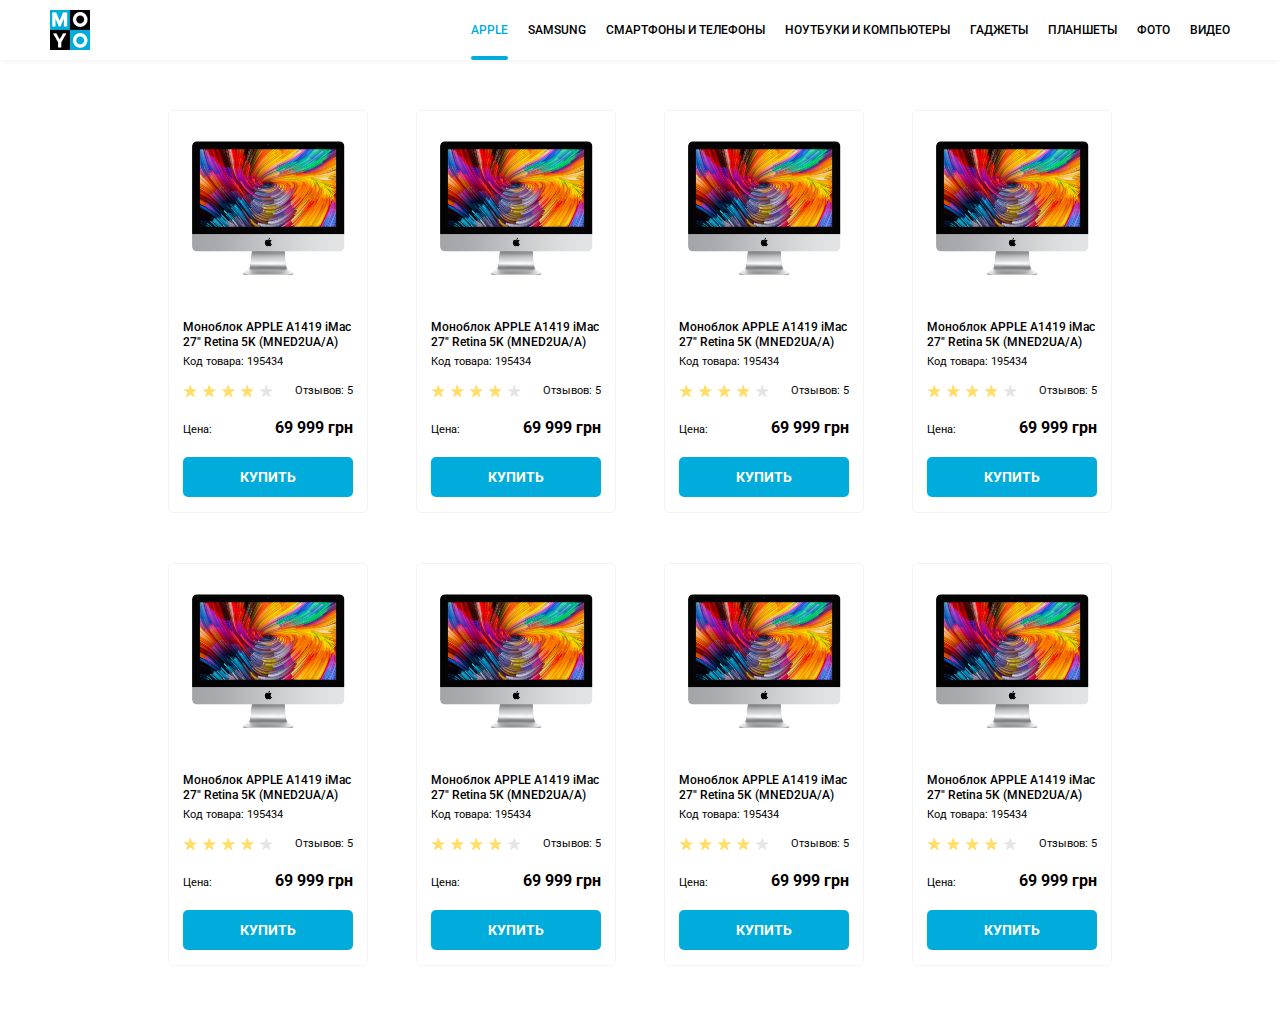
<file: index.html>
<!doctype html><html lang="en"><head><meta charset="UTF-8"><meta name="viewport" content="width=device-width, initial-scale=1.0"><title>Catalog</title><link href="https://fonts.googleapis.com/css2?family=Roboto:wght@400;500;700&display=swap" rel="stylesheet"><link rel="stylesheet" href="main.e0d71347.css"></head><body class="page"> <header class="header page__header"> <a href="#" class="header__link"> <img src="logo.6c938e44.png" alt="logo_img" class="header__logo"> </a> <nav class="header__nav nav"> <ul class="nav__list"> <li class="nav__item"> <a href="#" class="nav__link nav__is-active is-active">Apple</a> </li> <li class="nav__item"> <a href="#" class="nav__link">Samsung</a> </li> <li class="nav__item"> <a href="#" class="nav__link">Смартфоны и телефоны</a> </li> <li class="nav__item"> <a href="#" class="nav__link" data-qa="nav-hover"> ноутбуки и компьютеры </a> </li> <li class="nav__item"> <a href="#" class="nav__link">Гаджеты</a> </li> <li class="nav__item"> <a href="#" class="nav__link">Планшеты</a> </li> <li class="nav__item"> <a href="#" class="nav__link">фото</a> </li> <li class="nav__item"> <a href="#" class="nav__link">Видео</a> </li> </ul> </nav> </header> <main class="main page__main"> <div class="catalog page__catalog"> <div class="catalog__card card" data-qa="card"> <img src="imac.2690641a.jpeg" alt="product" class="card__image"> <div class="card__description">Моноблок APPLE A1419 iMac 27" Retina 5K (MNED2UA/A)</div> <div class="card__code">Код товара: 195434</div> <div class="card__rate"> <div class="stars stars--4"> <div class="stars__star"></div> <div class="stars__star"></div> <div class="stars__star"></div> <div class="stars__star"></div> <div class="stars__star"></div> </div> <div class="card__review">Отзывов: 5</div> </div> <div class="card__price"> <div class="card__price card__price--word">Цена:</div> <div class="card__price card__price--cost">69 999 грн</div> </div> <a href="#" class="card__link" data-qa="card-hover"> Купить </a> </div> <div class="catalog__card card"> <img src="imac.2690641a.jpeg" alt="product" class="card__image"> <div class="card__description">Моноблок APPLE A1419 iMac 27" Retina 5K (MNED2UA/A)</div> <div class="card__code">Код товара: 195434</div> <div class="card__rate"> <div class="stars stars--4"> <div class="stars__star"></div> <div class="stars__star"></div> <div class="stars__star"></div> <div class="stars__star"></div> <div class="stars__star"></div> </div> <div class="card__review">Отзывов: 5</div> </div> <div class="card__price"> <div class="card__price card__price--word">Цена:</div> <div class="card__price card__price--cost">69 999 грн</div> </div> <a href="#" class="card__link" data-qa="card-hover"> Купить </a> </div> <div class="catalog__card card"> <img src="imac.2690641a.jpeg" alt="product" class="card__image"> <div class="card__description">Моноблок APPLE A1419 iMac 27" Retina 5K (MNED2UA/A)</div> <div class="card__code">Код товара: 195434</div> <div class="card__rate"> <div class="stars stars--4"> <div class="stars__star"></div> <div class="stars__star"></div> <div class="stars__star"></div> <div class="stars__star"></div> <div class="stars__star"></div> </div> <div class="card__review">Отзывов: 5</div> </div> <div class="card__price"> <div class="card__price card__price--word">Цена:</div> <div class="card__price card__price--cost">69 999 грн</div> </div> <a href="#" class="card__link" data-qa="card-hover"> Купить </a> </div> <div class="catalog__card card"> <img src="imac.2690641a.jpeg" alt="product" class="card__image"> <div class="card__description">Моноблок APPLE A1419 iMac 27" Retina 5K (MNED2UA/A)</div> <div class="card__code">Код товара: 195434</div> <div class="card__rate"> <div class="stars stars--4"> <div class="stars__star"></div> <div class="stars__star"></div> <div class="stars__star"></div> <div class="stars__star"></div> <div class="stars__star"></div> </div> <div class="card__review">Отзывов: 5</div> </div> <div class="card__price"> <div class="card__price card__price--word">Цена:</div> <div class="card__price card__price--cost">69 999 грн</div> </div> <a href="#" class="card__link" data-qa="card-hover"> Купить </a> </div> <div class="catalog__card card"> <img src="imac.2690641a.jpeg" alt="product" class="card__image"> <div class="card__description">Моноблок APPLE A1419 iMac 27" Retina 5K (MNED2UA/A)</div> <div class="card__code">Код товара: 195434</div> <div class="card__rate"> <div class="stars stars--4"> <div class="stars__star"></div> <div class="stars__star"></div> <div class="stars__star"></div> <div class="stars__star"></div> <div class="stars__star"></div> </div> <div class="card__review">Отзывов: 5</div> </div> <div class="card__price"> <div class="card__price card__price--word">Цена:</div> <div class="card__price card__price--cost">69 999 грн</div> </div> <a href="#" class="card__link" data-qa="card-hover"> Купить </a> </div> <div class="catalog__card card"> <img src="imac.2690641a.jpeg" alt="product" class="card__image"> <div class="card__description">Моноблок APPLE A1419 iMac 27" Retina 5K (MNED2UA/A)</div> <div class="card__code">Код товара: 195434</div> <div class="card__rate"> <div class="stars stars--4"> <div class="stars__star"></div> <div class="stars__star"></div> <div class="stars__star"></div> <div class="stars__star"></div> <div class="stars__star"></div> </div> <div class="card__review">Отзывов: 5</div> </div> <div class="card__price"> <div class="card__price card__price--word">Цена:</div> <div class="card__price card__price--cost">69 999 грн</div> </div> <a href="#" class="card__link" data-qa="card-hover"> Купить </a> </div> <div class="catalog__card card"> <img src="imac.2690641a.jpeg" alt="product" class="card__image"> <div class="card__description">Моноблок APPLE A1419 iMac 27" Retina 5K (MNED2UA/A)</div> <div class="card__code">Код товара: 195434</div> <div class="card__rate"> <div class="stars stars--4"> <div class="stars__star"></div> <div class="stars__star"></div> <div class="stars__star"></div> <div class="stars__star"></div> <div class="stars__star"></div> </div> <div class="card__review">Отзывов: 5</div> </div> <div class="card__price"> <div class="card__price card__price--word">Цена:</div> <div class="card__price card__price--cost">69 999 грн</div> </div> <a href="#" class="card__link" data-qa="card-hover"> Купить </a> </div> <div class="catalog__card card"> <img src="imac.2690641a.jpeg" alt="product" class="card__image"> <div class="card__description">Моноблок APPLE A1419 iMac 27" Retina 5K (MNED2UA/A)</div> <div class="card__code">Код товара: 195434</div> <div class="card__rate"> <div class="stars stars--4"> <div class="stars__star"></div> <div class="stars__star"></div> <div class="stars__star"></div> <div class="stars__star"></div> <div class="stars__star"></div> </div> <div class="card__review">Отзывов: 5</div> </div> <div class="card__price"> <div class="card__price card__price--word">Цена:</div> <div class="card__price card__price--cost">69 999 грн</div> </div> <a href="#" class="card__link" data-qa="card-hover"> Купить </a> </div> </div> </main> </body></html>
</file>
<file: main.e0d71347.css>
*,:after,:before{box-sizing:border-box}html{font-family:Roboto,sans-serif;font-size:11px;font-weight:500}a,abbr,acronym,address,applet,article,aside,audio,b,big,blockquote,body,canvas,caption,center,cite,code,dd,del,details,dfn,div,dl,dt,em,embed,fieldset,figcaption,figure,footer,form,h1,h2,h3,h4,h5,h6,header,hgroup,html,i,iframe,img,ins,kbd,label,legend,li,mark,menu,nav,object,ol,output,p,pre,q,ruby,s,samp,section,small,span,strike,strong,sub,summary,sup,table,tbody,td,tfoot,th,thead,time,tr,tt,u,ul,var,video{box-sizing:border-box;margin:0;padding:0;border:0;font-size:100%;vertical-align:baseline}a{text-decoration:none}.page__main{margin-top:50px;display:flex;justify-content:center}.header{height:60px;padding:0 50px;box-shadow:0 2px 4px rgba(0,0,0,.05);display:flex;justify-content:space-between;align-items:center}.header__link{width:40px;height:40px}.nav__list{display:flex}.nav__item{list-style:none;margin-left:20px}.nav__item:first-child{margin-left:0}.nav__link{position:relative;display:inline-block;font-size:12px;line-height:14px;text-transform:uppercase;text-decoration:none;font-style:normal;padding:23px 0;color:#000;transition:color .5s}.nav__is-active,.nav__link:hover{color:#00acdc}.nav__is-active:after{height:4px;width:100%;position:absolute;display:block;background-color:#00acdc;border-radius:8px;bottom:0;content:""}.catalog{width:944px;display:flex;justify-content:space-between;flex-wrap:wrap}.catalog__card{margin-bottom:50px}.card{width:200px;padding:14px 14px 15px;background:#fff;border:1px solid #f3f3f3;border-radius:5px;display:flex;flex-direction:column}.card:hover{box-shadow:0 2px 5px rgba(0,0,0,.07)}.card__image{width:166px;height:150px;margin:0 auto 45px;padding:16px 3px 0;transition:transform 1s}.card__image:hover{transform:scale(1.2);border:3px solid #f3f3f3}.card__description{font-weight:500;font-size:12px;line-height:15px;margin-bottom:5px}.card__code{margin-bottom:15px}.card__code,.card__price,.card__rate{font-weight:400;font-size:11px;line-height:13px}.card__price,.card__rate{display:flex;justify-content:space-between}.card__rate{align-items:center;margin-bottom:20px}.card__price{align-items:baseline;margin-bottom:10px}.card__price--cost{font-weight:700;font-size:16px;line-height:19px}.card__link{background:#00acdc;border-radius:5px;font-weight:700;font-size:14px;line-height:16px;text-align:center;text-transform:uppercase;color:#fff;width:100%;height:40px;padding:12px 0 11px;transition:background .5s}.card__link:hover{color:#00acdc;background:#fff;border:1px solid #00acdc}.stars{display:flex}.stars__star{background:url(star.5b4179dc.svg) no-repeat 50%;width:15px;height:15px;margin-right:4px}.stars--1 :first-child,.stars--2 :nth-child(-n+2),.stars--3 :nth-child(-n+3),.stars--4 :nth-child(-n+4),.stars--5 :nth-child(-n+5){background-image:url(star-active.6aab7e7e.svg)}
/*# sourceMappingURL=main.e0d71347.css.map */
</file>
